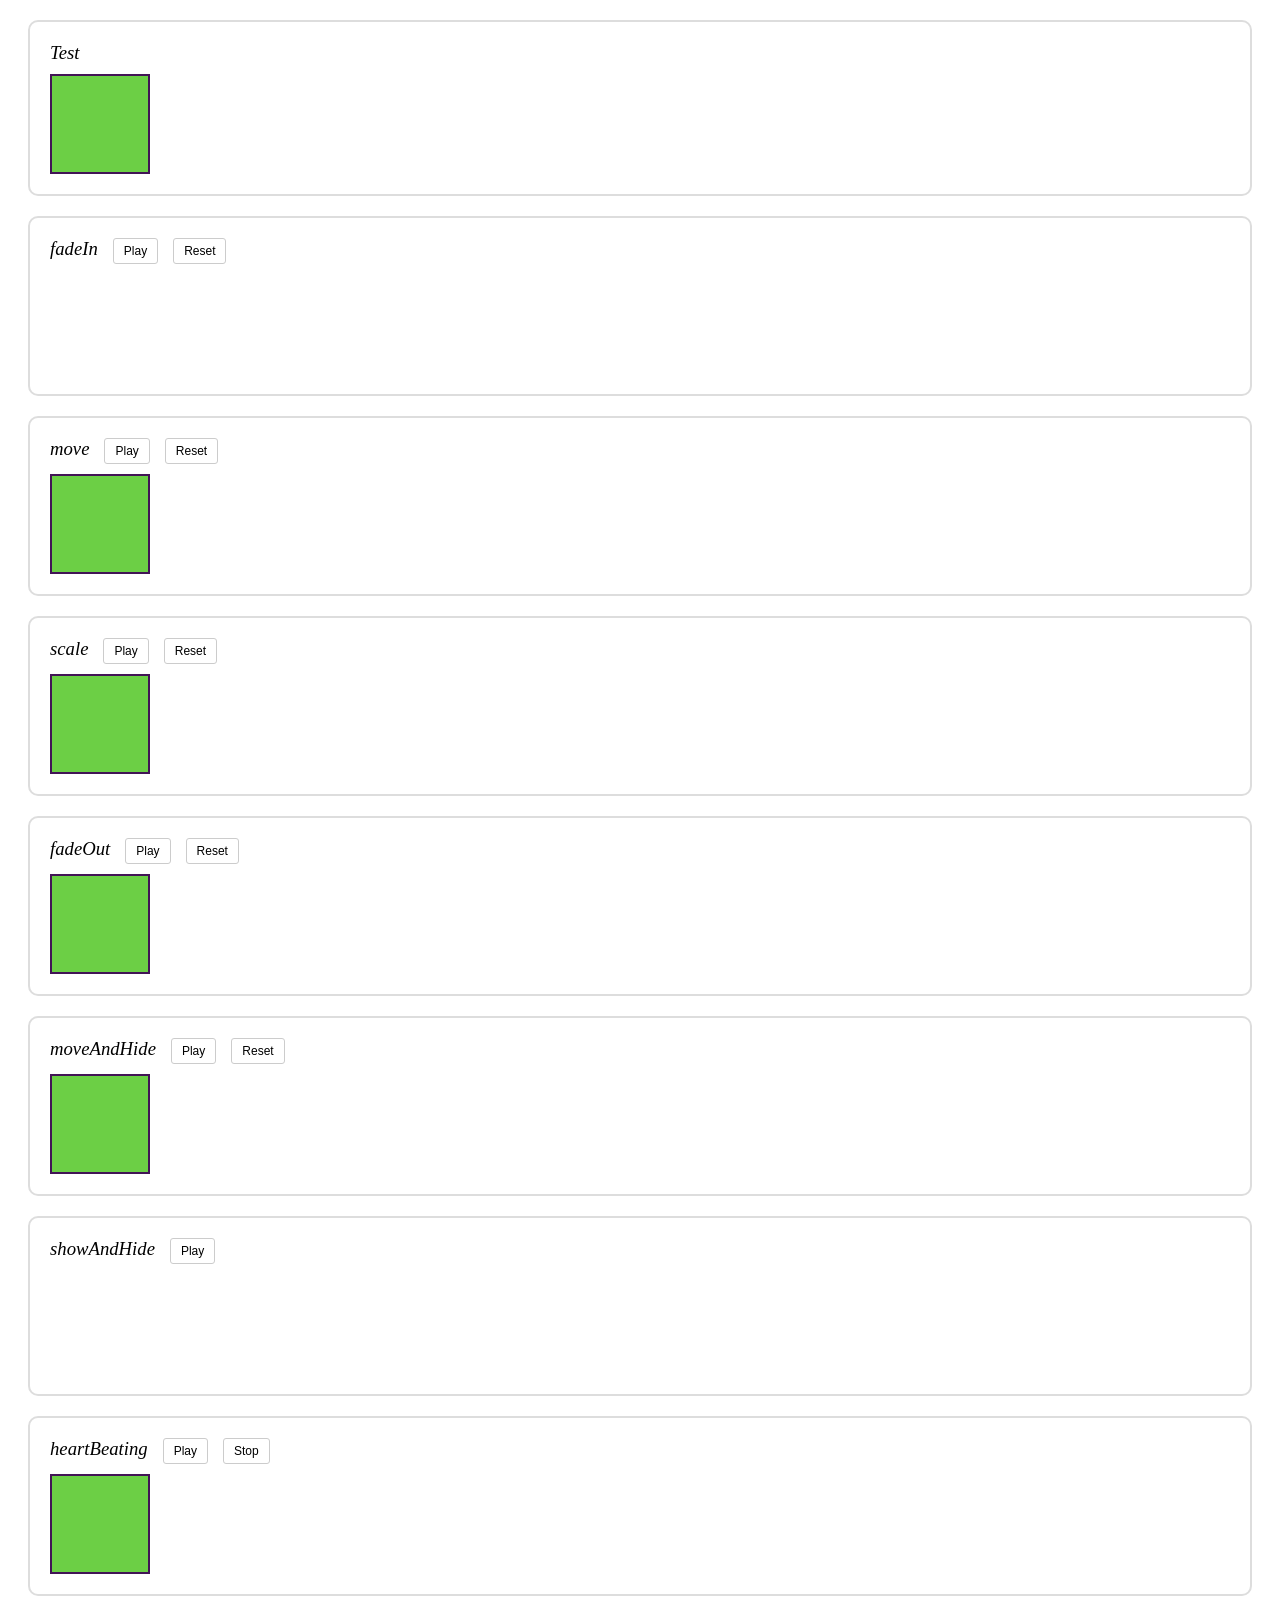
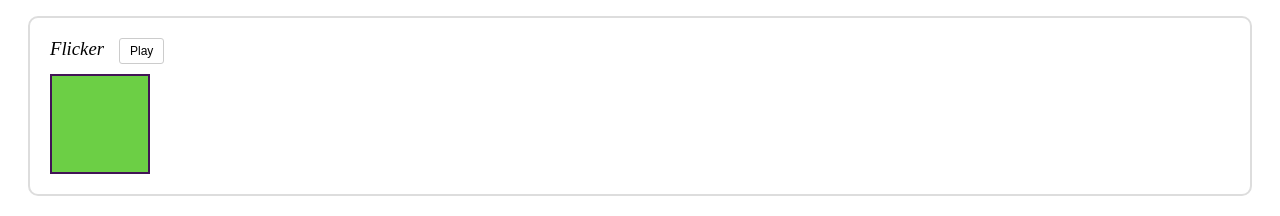
<file: index.html>
<!DOCTYPE html>
<html lang="en">
    <head>
        <meta charset="UTF-8">
        <title>Animaster</title>
        <link rel="stylesheet" href="styles.css">
    </head>
    <body>
        <div class="container">
            <header class="container-header">
               <h3 class="animation-name">Test</h3>
            </header>
            <div class="block" id="testBlock"></div>
        </div>
        <div class="container">
            <header class="container-header">
                <h3 class="animation-name">fadeIn</h3>
                <button class="button" id="fadeInPlay">Play</button>
                <button class="button" id="fadeInReset">Reset</button>
            </header>
            <div class="block hide" id="fadeInBlock"></div>
        </div>
        <div class="container">
            <header class="container-header">
                <h3 class="animation-name">move</h3>
                <button class="button" id="movePlay">Play</button>
                <button class="button" id="moveReset">Reset</button>
            </header>
            <div class="block" id="moveBlock"></div>
        </div>
        <div class="container">
            <header class="container-header">
                <h3 class="animation-name">scale</h3>
                <button class="button" id="scalePlay">Play</button>
                <button class="button" id="scaleReset">Reset</button>
            </header>
            <div class="block" id="scaleBlock"></div>
        </div>
        <div class="container">
            <header class="container-header">
                <h3 class="animation-name">fadeOut</h3>
                <button class="button" id="fadeOutPlay">Play</button>
                <button class="button" id="fadeOutReset">Reset</button>
            </header>
            <div class="block" id="fadeOutBlock"></div>
        </div>
        <div class="container">
            <header class="container-header">
                <h3 class="animation-name">moveAndHide</h3>
                <button class="button" id="moveAndHidePlay">Play</button>
                <button class="button" id="moveAndHideReset">Reset</button>
            </header>
            <div class="block" id="moveAndHideBlock"></div>
        </div>

        <div class="container">
            <header class="container-header">
                <h3 class="animation-name">showAndHide</h3>
                <button class="button" id="showAndHidePlay">Play</button>
            </header>
            <div class="block hide" id="showAndHideBlock"></div>
        </div>

        <div class="container">
            <header class="container-header">
                <h3 class="animation-name">heartBeating</h3>
                <button class="button" id="heartBeatingPlay">Play</button>
                <button class="button" id="heartBeatingStop">Stop</button>
            </header>
            <div class="block" id="heartBeatingBlock"></div>
        </div>
        <div class="container">
            <header class="container-header">
                <h3 class="animation-name">Flicker</h3>
                <button class="button" id="changeColorPlay">Play</button>
            </header>
            <div class="block" id="changeColorBlock"></div>
        </div>
        <script src="index.js"></script>
    </body>
</html>
</file>
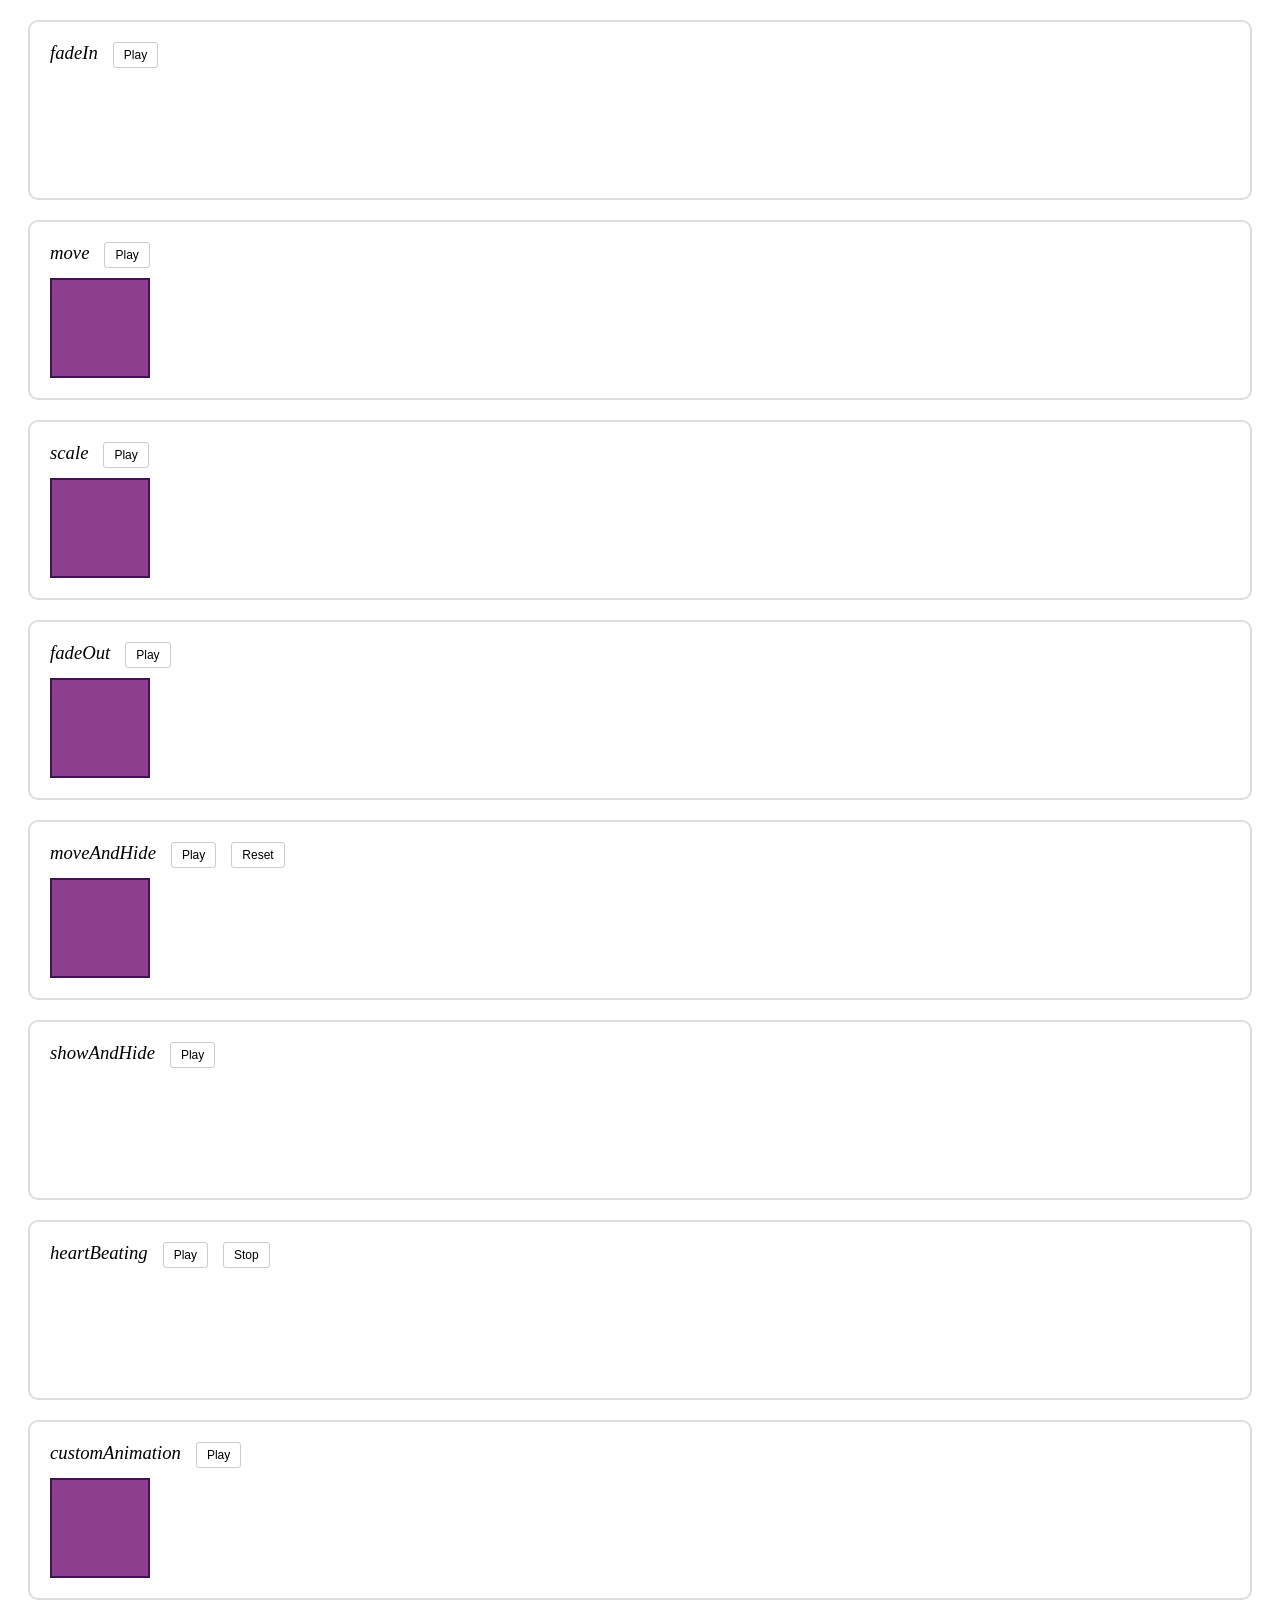
<file: 3-animaster/index.html>
<!DOCTYPE html>
<html lang="en">
<head>
    <meta charset="UTF-8">
    <title>Animaster</title>
    <link rel="stylesheet" href="styles.css">
</head>
<body>
<div class="container">
    <header class="container-header">
        <h3 class="animation-name">fadeIn</h3>
        <button class="button" id="fadeInPlay">Play</button>
    </header>
    <div class="block hide" id="fadeInBlock"></div>
</div>

<div class="container">
    <header class="container-header">
        <h3 class="animation-name">move</h3>
        <button class="button" id="movePlay">Play</button>
    </header>
    <div class="block" id="moveBlock"></div>
</div>

<div class="container">
    <header class="container-header">
        <h3 class="animation-name">scale</h3>
        <button class="button" id="scalePlay">Play</button>
    </header>
    <div class="block" id="scaleBlock"></div>
</div>

<div class="container">
    <header class="container-header">
        <h3 class="animation-name">fadeOut</h3>
        <button class="button" id="fadeOutPlay">Play</button>
    </header>
    <div class="block" id="fadeOutBlock"></div>
</div>

<div class="container">
    <header class="container-header">
        <h3 class="animation-name">moveAndHide</h3>
        <button class="button" id="moveAndHidePlay">Play</button>
        <button class="button" id="moveAndHideReset">Reset</button>
    </header>
    <div class="block" id="moveAndHideBlock"></div>
</div>

<div class="container">
    <header class="container-header">
        <h3 class="animation-name">showAndHide</h3>
        <button class="button" id="showAndHidePlay">Play</button>
    </header>
    <div class="block hide" id="showAndHideBlock"></div>
</div>

<div class="container">
    <header class="container-header">
        <h3 class="animation-name">heartBeating</h3>
        <button class="button" id="heartBeatingPlay">Play</button>
        <button class="button" id="heartBeatingStop">Stop</button>
    </header>
    <div class="block hide" id="heartBeatingBlock"></div>
</div>

<div class="container">
    <header class="container-header">
        <h3 class="animation-name">customAnimation</h3>
        <button class="button" id="customAnimation">Play</button>
    </header>
    <div class="block" id="customAnimationBlock"></div>
</div>

<script src="index.js"></script>
</body>
</html>
</file>
<file: styles.css>
.container {
    margin: 20px;
    padding: 20px;
    border-radius: 10px;
    border: 2px solid #ddd;
    position: relative;
}

.container-header {
    display: flex;
    margin-bottom: 10px;
    align-content: baseline;
}

.animation-name {
    margin: 0;
    font-weight: normal;
    font-style: italic;
}

.button {
    margin-left: 15px;
    padding: 5px 10px;
    border-radius: 3px;
    font-size: 12px;
    background: none;
    border: 1px solid #ccc;
}

.block {
    position: relative;
    width: 100px;
    height: 100px;
    padding: 5px;
    box-sizing: border-box;
    /* background-color: #8d3f8d; */
    background-color: #6ccf45;
    border: 2px solid #421456;
    color: white;
    transition-property: all;
    transition-timing-function: ease;
}

.hide {
    opacity: 0;
}
.show {
    opacity: 1;
}
</file>
<file: 3-animaster/styles.css>
.container {
    margin: 20px;
    padding: 20px;
    border-radius: 10px;
    border: 2px solid #ddd;
    position: relative;
}

.container-header {
    display: flex;
    margin-bottom: 10px;
    align-content: baseline;
}

.animation-name {
    margin: 0;
    font-weight: normal;
    font-style: italic;
}

.button {
    margin-left: 15px;
    padding: 5px 10px;
    border-radius: 3px;
    font-size: 12px;
    background: none;
    border: 1px solid #ccc;
}

.block {
    position: relative;
    width: 100px;
    height: 100px;
    padding: 5px;
    box-sizing: border-box;
    background-color: #8d3f8d;
    border: 2px solid #421456;
    color: white;
    transition-property: all;
    transition-timing-function: ease;
}

.hide {
    opacity: 0;
}
.show {
    opacity: 1;
}
</file>
